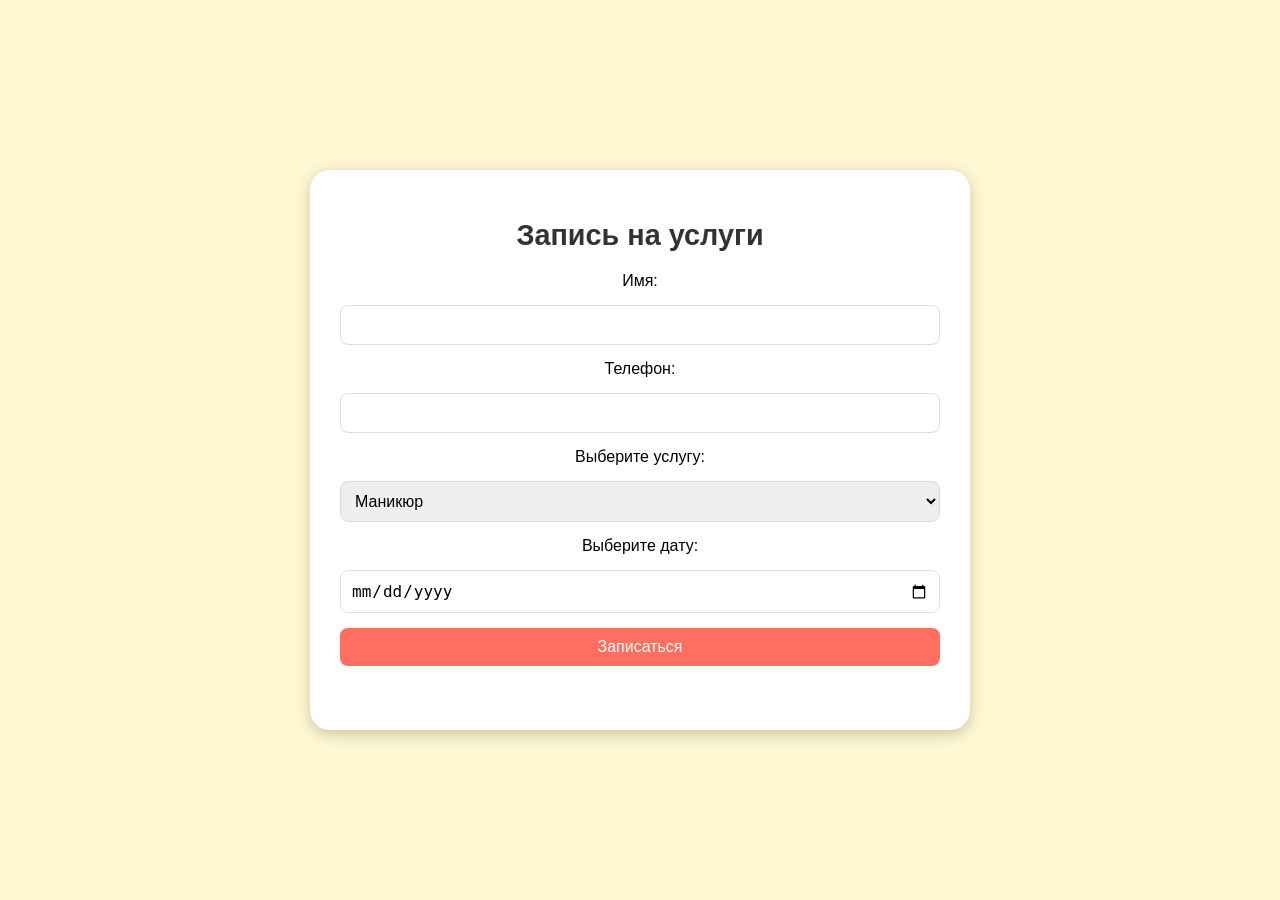
<file: form.html>
<!DOCTYPE html>
<html lang="en">
<head>
    <meta charset="UTF-8">
    <meta name="viewport" content="width=device-width, initial-scale=1.0">
    <title>Форма записи</title>
    <link rel="stylesheet" href="formstyle.css">
</head>
<body>
    <div class="form-container">
        <h1>Запись на услуги</h1>
        <form action="submit.php" method="POST">
            <label for="name">Имя:</label>
            <input type="text" id="name" name="name" required>

            <label for="phone">Телефон:</label>
            <input type="tel" id="phone" name="phone" required>

            <label for="service">Выберите услугу:</label>
            <select id="service" name="service" required>
                <option value="manicure">Маникюр</option>
                <option value="pedicure">Педикюр</option>
                <option value="nail-design">Дизайн ногтей</option>
            </select>

            <label for="date">Выберите дату:</label>
            <input type="date" id="date" name="date" required>

            <button type="submit">Записаться</button>
        </form>
    </div>
</body>
</html>
</file>
<file: formstyle.css>
header {
   
    color: #fff;
    padding: 1rem 0;
    text-align: center;
}

/* Стили для всей страницы */
body {
    margin: 0;
    padding: 0;
    display: flex; /* Используем Flexbox для выравнивания */
    justify-content: center; /* Центрирование по горизонтали */
    align-items: center; /* Центрирование по вертикали */
    height: 100vh; /* Высота экрана */
    background-color: #fef7d2;
    font-family: Arial, sans-serif;
}

.form-container {
    background-color: #ffffff; /* Белый фон */
    border-radius: 20px; /* Скругленные углы */
    box-shadow: 0px 4px 15px rgba(0, 0, 0, 0.2); /* Тень */
    padding: 30px;
    width: 600px; /* Ширина формы */
    height: 500px;
    text-align: center; /* Выравнивание текста в контейнере */
}


/* Заголовок */
.form-container h1 {
    font-size: 1.8rem;
    margin-bottom: 20px;
    color: #333;
}

/* Стили для формы */
form {
    display: flex;
    flex-direction: column;
    gap: 15px; /* Расстояние между элементами */
}

/* Поля ввода и выбора */
form input, form select {
    padding: 10px;
    border: 1px solid #ddd;
    border-radius: 8px;
    font-size: 1rem;
}

/* Кнопка */
form button {
    padding: 10px;
    font-size: 1rem;
    color: #fff;
    background-color: #ff6f61; /* Цвет кнопки */
    border: none;
    border-radius: 8px;
    cursor: pointer;
    transition: background-color 0.3s ease;
}

form button:hover {
    background-color: #ff867f; /* Цвет кнопки при наведении */
}
</file>
